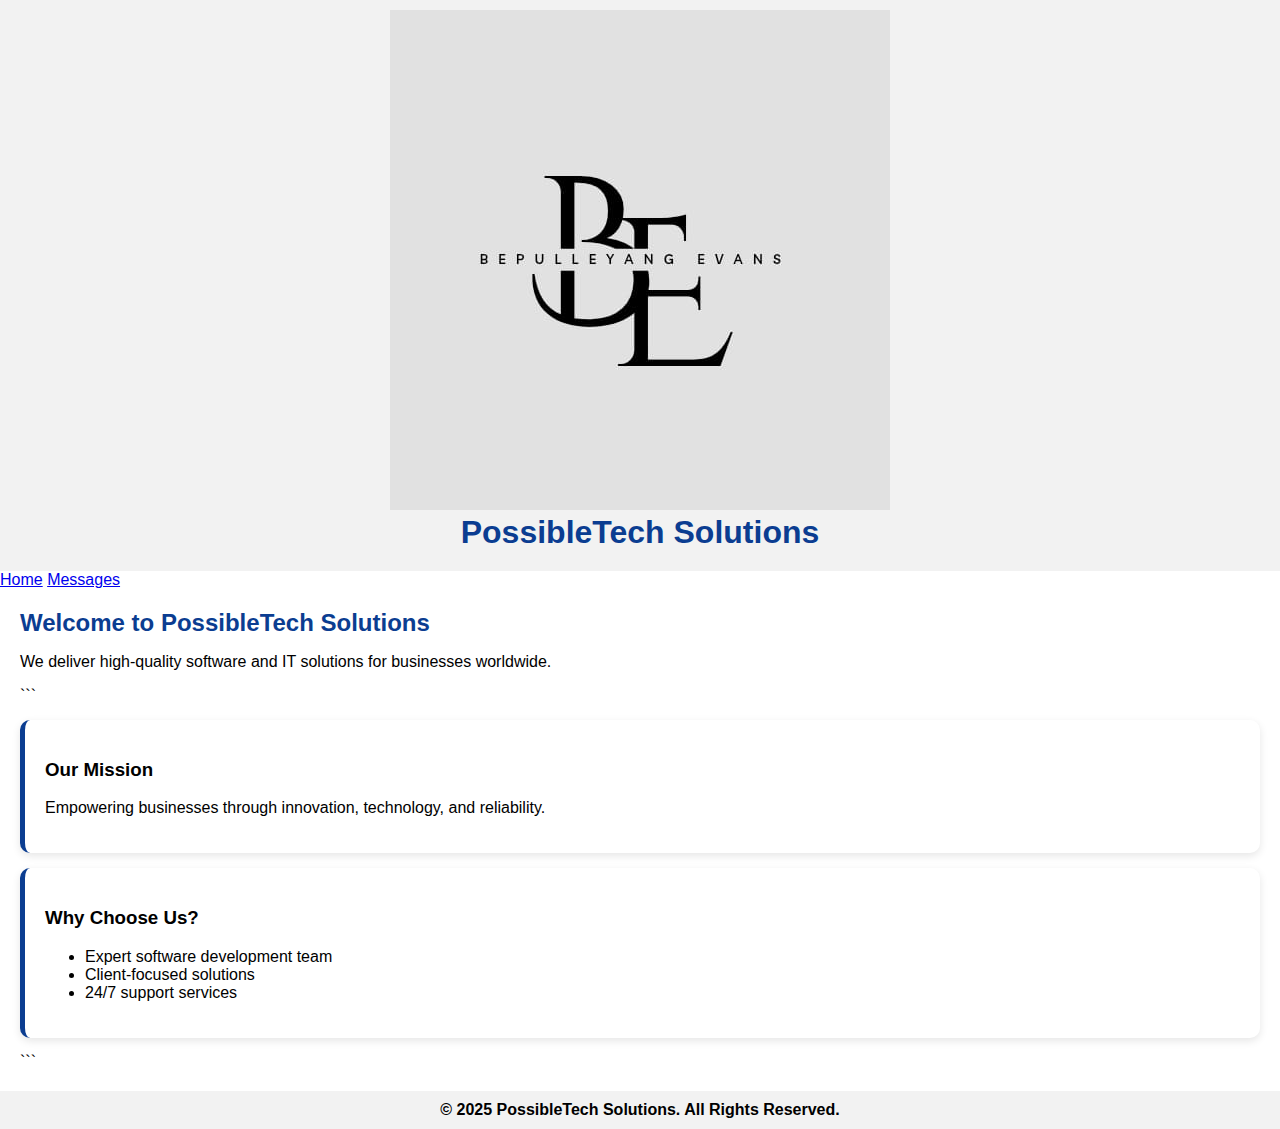
<file: css_basic/index.html>
<!DOCTYPE html>
<html lang="en">
  <head>
    <meta charset="UTF-8" />
    <meta http-equiv="X-UA-Compatible" content="IE=edge" />
    <meta name="viewport" content="width=device-width, initial-scale=1.0" />
    <link href="base.css"rel="stylesheet"/>
    <link href="styles.css"rel="stylesheet"/>
    <title>PossibleTECH -HOME</title>
  </head>
  <body class="works_on_smartphone">
    <header>
        <img src="mY logo.jpg" alt="PossibleTech Logo" />
        <h1>PossibleTech Solutions</h1>
    </header>

    <nav>
        <a href="index.html">Home</a>
        <a href="tweets.html">Messages</a>
    </nav>

    <main>
        <h2>Welcome to PossibleTech Solutions</h2>
        <p>
            We deliver high-quality software and IT solutions for businesses
            worldwide.
        </p>

          ```
        <div class="card">
            <h3>Our Mission</h3>
            <p>
              Empowering businesses through innovation, technology, and
              reliability.
            </p>
        </div>

        <div class="card">
            <h3>Why Choose Us?</h3>
            <ul>
              <li>Expert software development team</li>
              <li>Client-focused solutions</li>
              <li>24/7 support services</li>
            </ul>
        </div>
          ```
    </main>

        <footer>© 2025 PossibleTech Solutions. All Rights Reserved.</footer>
      </body>
    </html>
  </body>
</html>
</file>
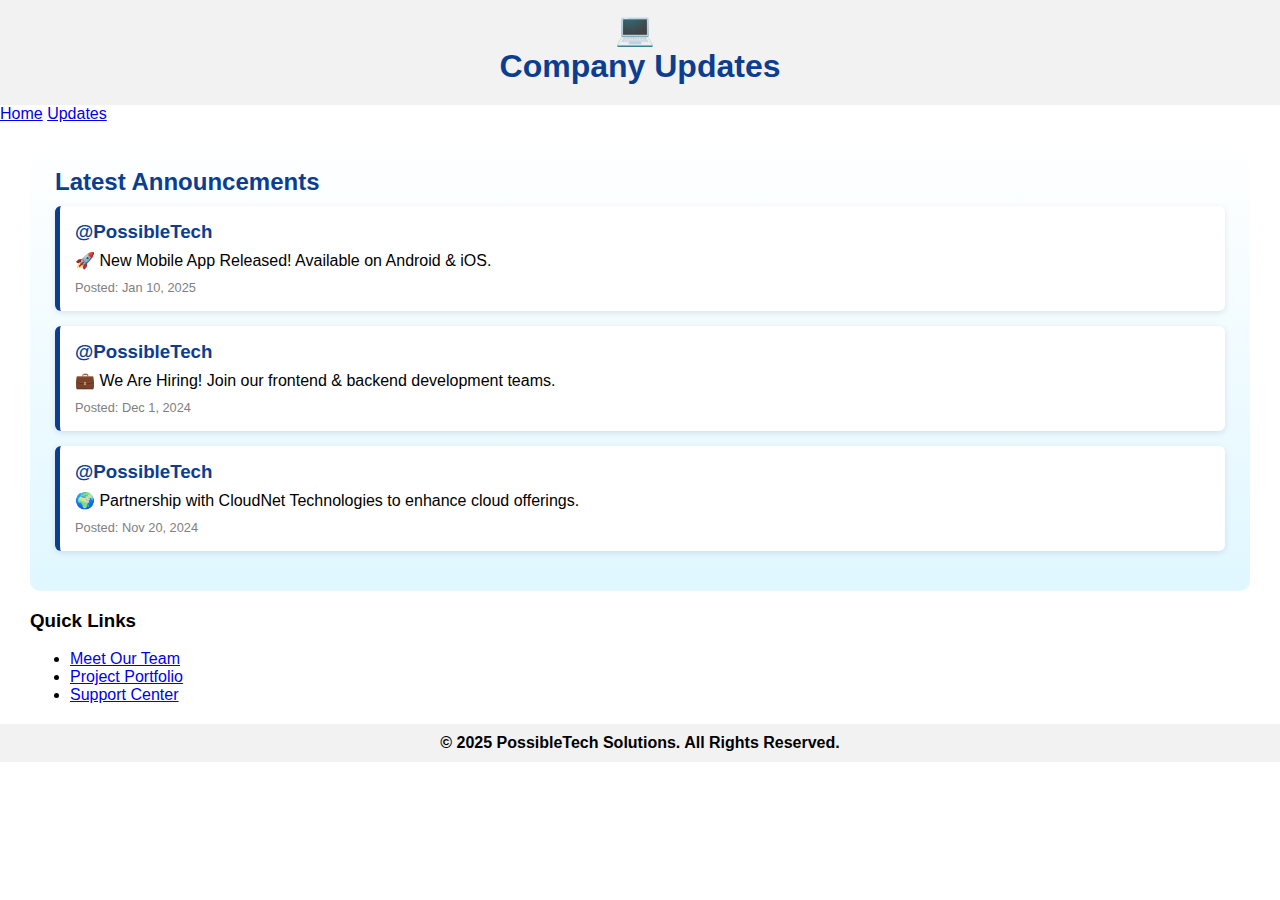
<file: css_basic/tweets.html>
<!DOCTYPE html>
<html lang="en">
<head>
    <meta charset="UTF-8" />
    <meta name="viewport" content="width=device-width, initial-scale=1.0" />

    <link href="base.css" rel="stylesheet" />
    <link href="styles.css" rel="stylesheet" />

    <title>PossibleTech Solutions - Updates</title>
</head>
<body class="works_on_smartphone">

<header>
    <span class="logo">&#128187;</span>
    <h1>Company Updates</h1>
</header>

<nav>
    <a href="index.html">Home</a>
    <a href="tweets.html">Updates</a>
</nav>

<main>
    <article>
        <h2>Latest Announcements</h2>

        <div class="tweet-card">
            <h3>@PossibleTech</h3>
            <p>🚀 New Mobile App Released! Available on Android & iOS.</p>
            <span class="time">Posted: Jan 10, 2025</span>
        </div>

        <div class="tweet-card">
            <h3>@PossibleTech</h3>
            <p>💼 We Are Hiring! Join our frontend & backend development teams.</p>
            <span class="time">Posted: Dec 1, 2024</span>
        </div>

        <div class="tweet-card">
            <h3>@PossibleTech</h3>
            <p>🌍 Partnership with CloudNet Technologies to enhance cloud offerings.</p>
            <span class="time">Posted: Nov 20, 2024</span>
        </div>
    </article>

    <aside>
        <h3>Quick Links</h3>
        <ul>
            <li><a href="#">Meet Our Team</a></li>
            <li><a href="#">Project Portfolio</a></li>
            <li><a href="#">Support Center</a></li>
        </ul>
    </aside>
</main>

<footer>
    © 2025 PossibleTech Solutions. All Rights Reserved.
</footer>

</body>
</html>
</file>
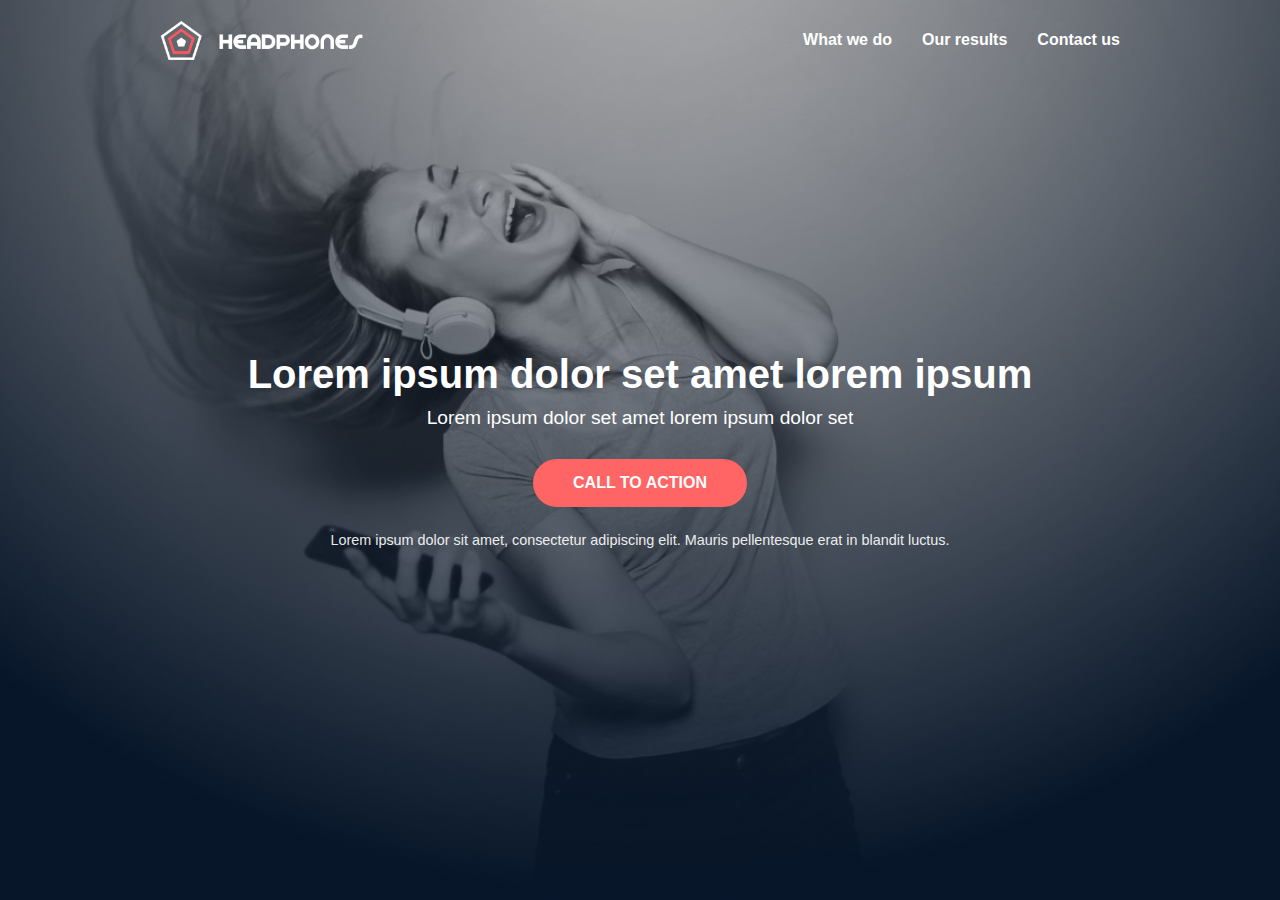
<file: headphones/0-index.html>
<!DOCTYPE html>
<html lang="en">
<head>
    <meta charset="UTF-8">
    <meta name="viewport" content="width=device-width, initial-scale=1.0">
    <title>Headphones</title>
    <link rel="stylesheet" href="0-styles.css">
</head>

<body>
    <!-- Header -->
    <header class="header">
        <div class="container header-content">
            <img src="images/logo_headphones.png" alt="Headphones logo" class="logo">

            <nav class="nav">
                <ul>
                    <li><a href="#">What we do</a></li>
                    <li><a href="#">Our results</a></li>
                    <li><a href="#">Contact us</a></li>
                </ul>
            </nav>

            <!-- Mobile menu icon -->
            <div class="hamburger">
                <span></span>
                <span></span>
                <span></span>
            </div>
        </div>
    </header>

    <!-- Hero Section -->
    <section class="hero">
        <div class="container hero-content">
            <h1>Lorem ipsum dolor set amet lorem ipsum</h1>
            <h2>Lorem ipsum dolor set amet lorem ipsum dolor set</h2>

            <a href="#" class="btn-primary">CALL TO ACTION</a>

            <p class="hero-text">
                Lorem ipsum dolor sit amet, consectetur adipiscing elit. 
                Mauris pellentesque erat in blandit luctus.
            </p>
        </div>
    </section>

</body>
</html>
</file>
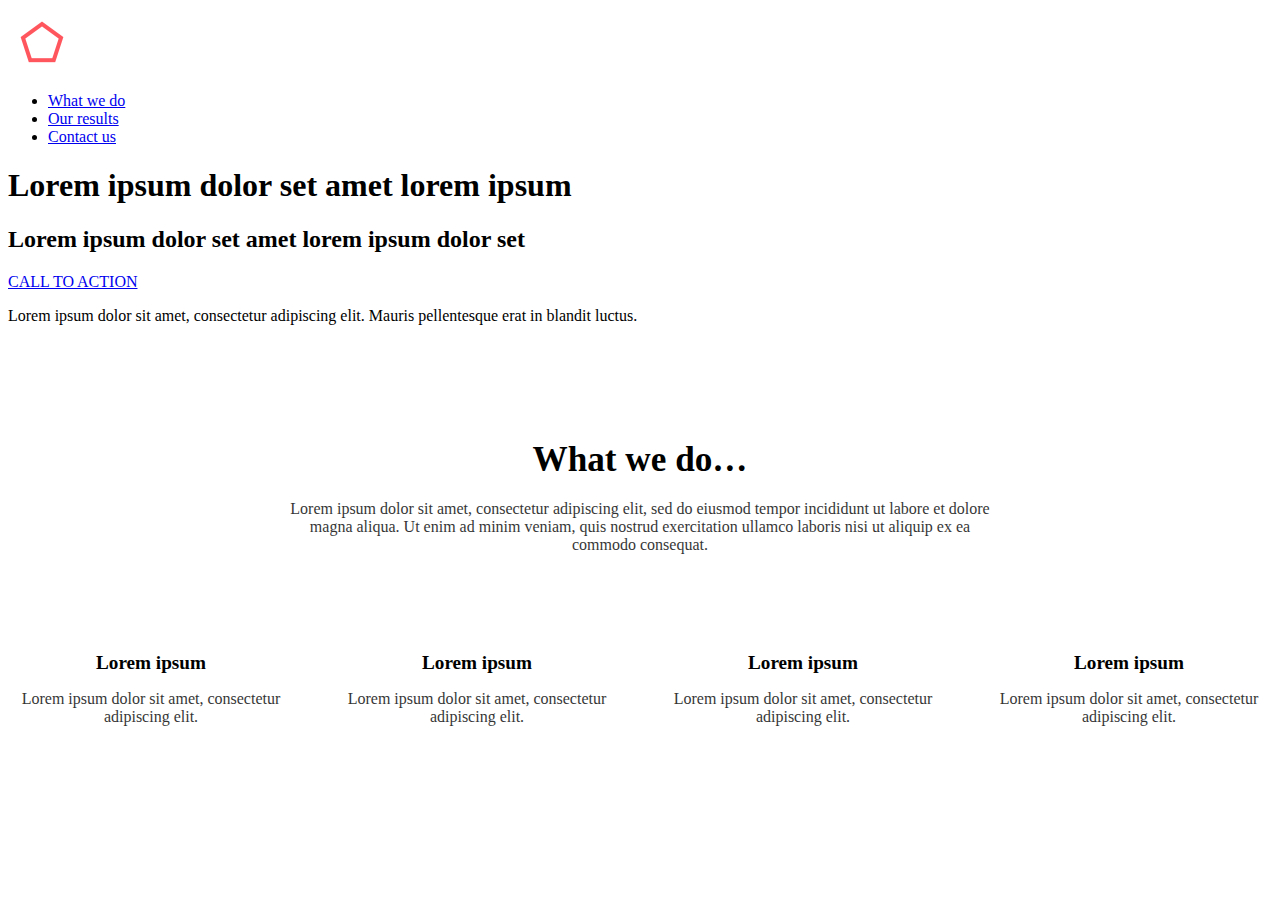
<file: headphones/1-index.html>
<!DOCTYPE html>
<html lang="en">
<head>
    <meta charset="UTF-8">
    <meta name="viewport" content="width=device-width, initial-scale=1.0">
    <title>Headphones</title>
    <link rel="stylesheet" href="1-styles.css">
</head>

<body>

    <!-- Header -->
    <header class="header">
        <div class="container header-content">
            <img src="images/logo_headphones.png" alt="Headphones Logo" class="logo">

            <nav class="nav">
                <ul>
                    <li><a href="#">What we do</a></li>
                    <li><a href="#">Our results</a></li>
                    <li><a href="#">Contact us</a></li>
                </ul>
            </nav>

            <!-- Mobile Hamburger -->
            <div class="hamburger">
                <span></span>
                <span></span>
                <span></span>
            </div>
        </div>
    </header>

    <!-- Hero -->
    <section class="hero">
        <div class="container hero-content">
            <h1>Lorem ipsum dolor set amet lorem ipsum</h1>
            <h2>Lorem ipsum dolor set amet lorem ipsum dolor set</h2>

            <a href="#" class="btn-primary">CALL TO ACTION</a>

            <p class="hero-text">
                Lorem ipsum dolor sit amet, consectetur adipiscing elit. 
                Mauris pellentesque erat in blandit luctus.
            </p>
        </div>
    </section>

    <!-- WHAT WE DO SECTION -->
    <section class="what-we-do">
        <div class="container">
            <h2 class="section-title">What we do…</h2>

            <p class="section-description">
                Lorem ipsum dolor sit amet, consectetur adipiscing elit, sed do eiusmod tempor
                incididunt ut labore et dolore magna aliqua. Ut enim ad minim veniam, quis nostrud
                exercitation ullamco laboris nisi ut aliquip ex ea commodo consequat.
            </p>

            <div class="icons-list">
                <!-- 1 -->
                <div class="icon-card">
                    <span class="holberton-icon holberton-icon-ic_sound"></span>
                    <h3>Lorem ipsum</h3>
                    <p>Lorem ipsum dolor sit amet, consectetur adipiscing elit.</p>
                </div>

                <!-- 2 -->
                <div class="icon-card">
                    <span class="holberton-icon holberton-icon-ic_video"></span>
                    <h3>Lorem ipsum</h3>
                    <p>Lorem ipsum dolor sit amet, consectetur adipiscing elit.</p>
                </div>

                <!-- 3 -->
                <div class="icon-card">
                    <span class="holberton-icon holberton-icon-ic_music"></span>
                    <h3>Lorem ipsum</h3>
                    <p>Lorem ipsum dolor sit amet, consectetur adipiscing elit.</p>
                </div>

                <!-- 4 -->
                <div class="icon-card">
                    <span class="holberton-icon holberton-icon-ic_hearing"></span>
                    <h3>Lorem ipsum</h3>
                    <p>Lorem ipsum dolor sit amet, consectetur adipiscing elit.</p>
                </div>
            </div>
        </div>
    </section>

</body>
</html>
</file>
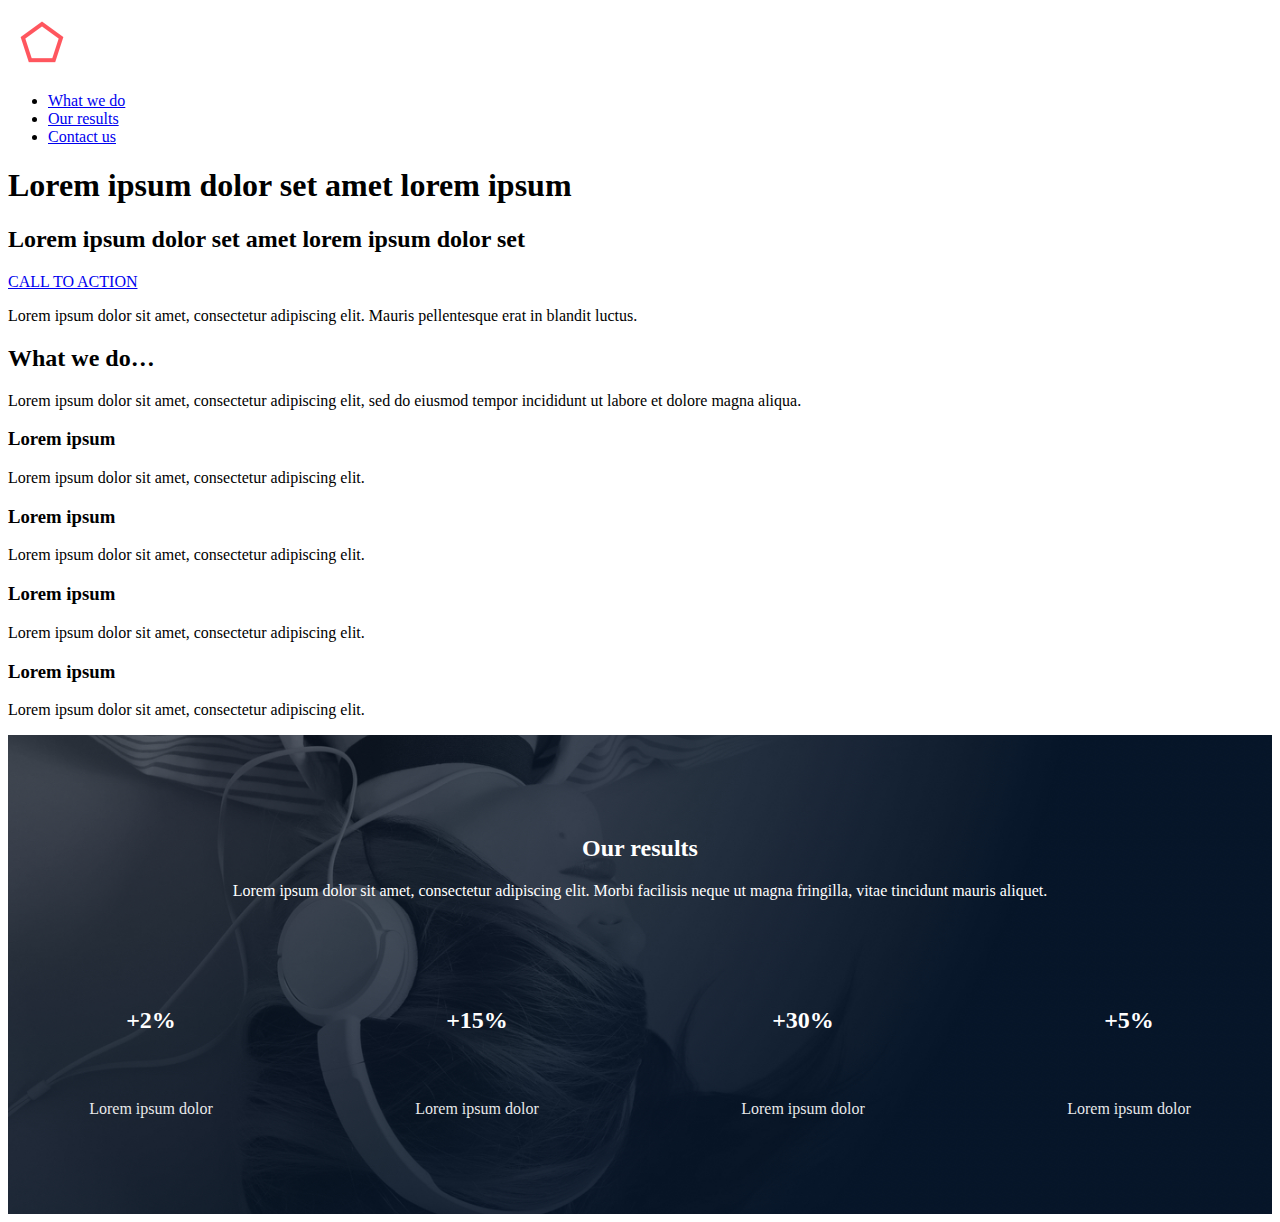
<file: headphones/2-index.html>
<!DOCTYPE html>
<html lang="en">
<head>
    <meta charset="UTF-8">
    <meta name="viewport" content="width=device-width, initial-scale=1.0">
    <title>Headphones</title>
    <link rel="stylesheet" href="2-styles.css">
</head>

<body>

    <!-- HEADER -->
    <header class="header">
        <div class="container header-content">
            <img src="images/logo_headphones.png" alt="Headphones Logo" class="logo">

            <nav class="nav">
                <ul>
                    <li><a href="#">What we do</a></li>
                    <li><a href="#">Our results</a></li>
                    <li><a href="#">Contact us</a></li>
                </ul>
            </nav>

            <!-- Hamburger -->
            <div class="hamburger">
                <span></span><span></span><span></span>
            </div>
        </div>
    </header>

    <!-- HERO -->
    <section class="hero">
        <div class="container hero-content">
            <h1>Lorem ipsum dolor set amet lorem ipsum</h1>
            <h2>Lorem ipsum dolor set amet lorem ipsum dolor set</h2>

            <a href="#" class="btn-primary">CALL TO ACTION</a>

            <p class="hero-text">
                Lorem ipsum dolor sit amet, consectetur adipiscing elit.
                Mauris pellentesque erat in blandit luctus.
            </p>
        </div>
    </section>

    <!-- WHAT WE DO -->
    <section class="what-we-do">
        <div class="container">
            <h2 class="section-title">What we do…</h2>
            <p class="section-description">
                Lorem ipsum dolor sit amet, consectetur adipiscing elit, sed do eiusmod tempor
                incididunt ut labore et dolore magna aliqua.
            </p>

            <div class="icons-list">
                <div class="icon-card">
                    <span class="holberton-icon holberton-icon-ic_sound"></span>
                    <h3>Lorem ipsum</h3>
                    <p>Lorem ipsum dolor sit amet, consectetur adipiscing elit.</p>
                </div>

                <div class="icon-card">
                    <span class="holberton-icon holberton-icon-ic_video"></span>
                    <h3>Lorem ipsum</h3>
                    <p>Lorem ipsum dolor sit amet, consectetur adipiscing elit.</p>
                </div>

                <div class="icon-card">
                    <span class="holberton-icon holberton-icon-ic_music"></span>
                    <h3>Lorem ipsum</h3>
                    <p>Lorem ipsum dolor sit amet, consectetur adipiscing elit.</p>
                </div>

                <div class="icon-card">
                    <span class="holberton-icon holberton-icon-ic_hearing"></span>
                    <h3>Lorem ipsum</h3>
                    <p>Lorem ipsum dolor sit amet, consectetur adipiscing elit.</p>
                </div>
            </div>
        </div>
    </section>

    <!-- OUR RESULTS -->
    <section class="our-results">
        <div class="container">
            <h2 class="section-title">Our results</h2>

            <p class="section-description">
                Lorem ipsum dolor sit amet, consectetur adipiscing elit. 
                Morbi facilisis neque ut magna fringilla, vitae tincidunt mauris aliquet.
            </p>

            <div class="results-list">
                <div class="result-card">
                    <div class="pentagon">
                        <span>+2%</span>
                    </div>
                    <p>Lorem ipsum dolor</p>
                </div>

                <div class="result-card">
                    <div class="pentagon">
                        <span>+15%</span>
                    </div>
                    <p>Lorem ipsum dolor</p>
                </div>

                <div class="result-card">
                    <div class="pentagon">
                        <span>+30%</span>
                    </div>
                    <p>Lorem ipsum dolor</p>
                </div>

                <div class="result-card">
                    <div class="pentagon">
                        <span>+5%</span>
                    </div>
                    <p>Lorem ipsum dolor</p>
                </div>
            </div>
        </div>
    </section>

</body>
</html>
</file>
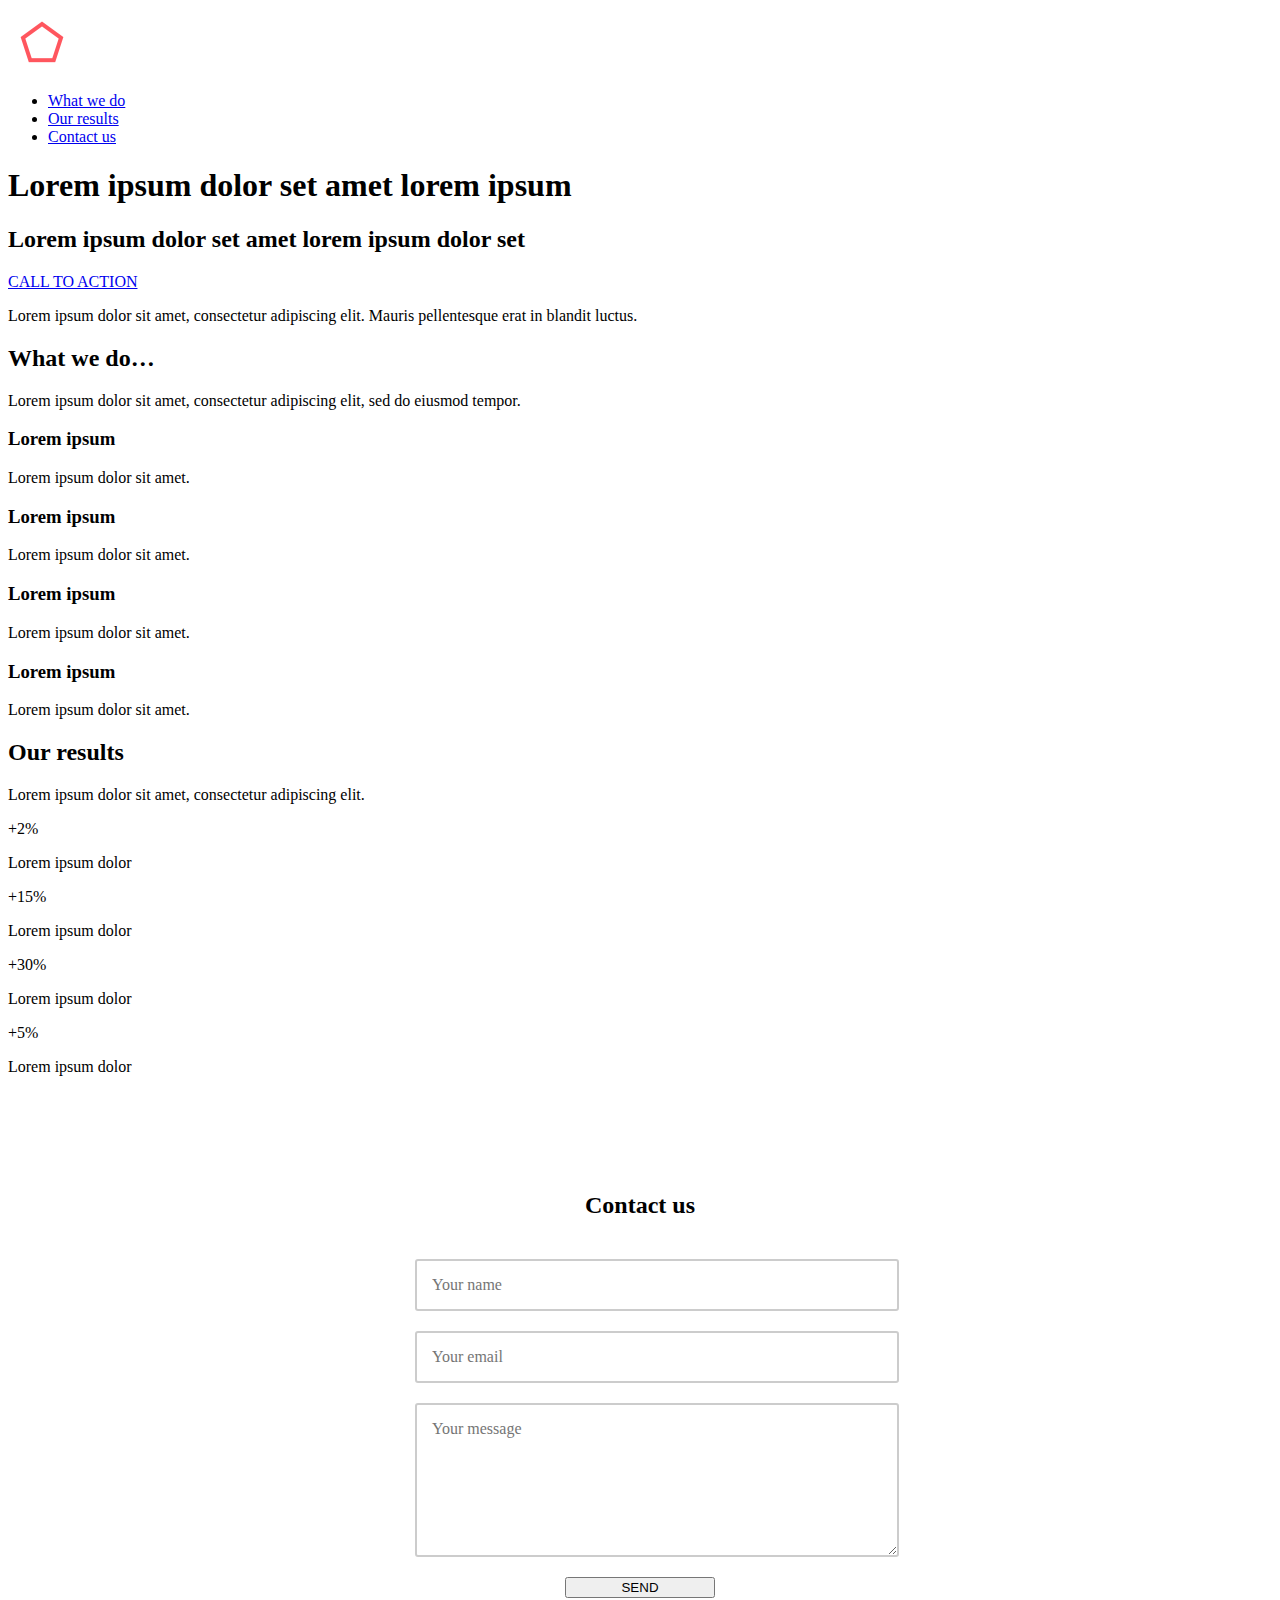
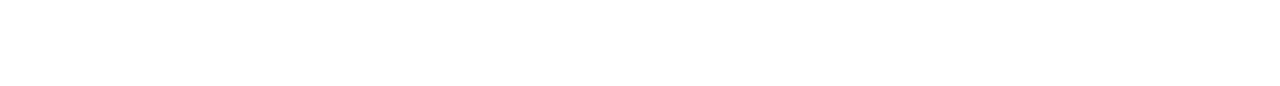
<file: headphones/3-index.html>
<!DOCTYPE html>
<html lang="en">
<head>
    <meta charset="UTF-8">
    <meta name="viewport" content="width=device-width, initial-scale=1.0">
    <title>Headphones</title>
    <link rel="stylesheet" href="3-styles.css">
</head>

<body>

    <!-- HEADER -->
    <header class="header">
        <div class="container header-content">
            <img src="images/logo_headphones.png" alt="Headphones Logo" class="logo">

            <nav class="nav">
                <ul>
                    <li><a href="#">What we do</a></li>
                    <li><a href="#">Our results</a></li>
                    <li><a href="#">Contact us</a></li>
                </ul>
            </nav>

            <div class="hamburger">
                <span></span><span></span><span></span>
            </div>
        </div>
    </header>

    <!-- HERO -->
    <section class="hero">
        <div class="container hero-content">
            <h1>Lorem ipsum dolor set amet lorem ipsum</h1>
            <h2>Lorem ipsum dolor set amet lorem ipsum dolor set</h2>

            <a href="#" class="btn-primary">CALL TO ACTION</a>

            <p class="hero-text">
                Lorem ipsum dolor sit amet, consectetur adipiscing elit.
                Mauris pellentesque erat in blandit luctus.
            </p>
        </div>
    </section>

    <!-- WHAT WE DO -->
    <section class="what-we-do">
        <div class="container">
            <h2 class="section-title">What we do…</h2>
            <p class="section-description">
                Lorem ipsum dolor sit amet, consectetur adipiscing elit, sed do eiusmod tempor.
            </p>

            <div class="icons-list">
                <div class="icon-card">
                    <span class="holberton-icon holberton-icon-ic_sound"></span>
                    <h3>Lorem ipsum</h3>
                    <p>Lorem ipsum dolor sit amet.</p>
                </div>

                <div class="icon-card">
                    <span class="holberton-icon holberton-icon-ic_video"></span>
                    <h3>Lorem ipsum</h3>
                    <p>Lorem ipsum dolor sit amet.</p>
                </div>

                <div class="icon-card">
                    <span class="holberton-icon holberton-icon-ic_music"></span>
                    <h3>Lorem ipsum</h3>
                    <p>Lorem ipsum dolor sit amet.</p>
                </div>

                <div class="icon-card">
                    <span class="holberton-icon holberton-icon-ic_hearing"></span>
                    <h3>Lorem ipsum</h3>
                    <p>Lorem ipsum dolor sit amet.</p>
                </div>
            </div>
        </div>
    </section>

    <!-- OUR RESULTS -->
    <section class="our-results">
        <div class="container">
            <h2 class="section-title">Our results</h2>

            <p class="section-description">
                Lorem ipsum dolor sit amet, consectetur adipiscing elit.
            </p>

            <div class="results-list">
                <div class="result-card">
                    <div class="pentagon"><span>+2%</span></div>
                    <p>Lorem ipsum dolor</p>
                </div>

                <div class="result-card">
                    <div class="pentagon"><span>+15%</span></div>
                    <p>Lorem ipsum dolor</p>
                </div>

                <div class="result-card">
                    <div class="pentagon"><span>+30%</span></div>
                    <p>Lorem ipsum dolor</p>
                </div>

                <div class="result-card">
                    <div class="pentagon"><span>+5%</span></div>
                    <p>Lorem ipsum dolor</p>
                </div>
            </div>
        </div>
    </section>

    <!-- CONTACT US -->
    <section class="contact">
        <div class="container">
            <h2 class="section-title">Contact us</h2>

            <form class="contact-form" autocomplete="on">
                <input type="text" name="name" placeholder="Your name" required minlength="2">
                <input type="email" name="email" placeholder="Your email" required>
                <textarea name="message" placeholder="Your message" required minlength="5"></textarea>

                <button type="submit" class="btn-primary contact-btn">SEND</button>
            </form>
        </div>
    </section>

</body>
</html>
</file>
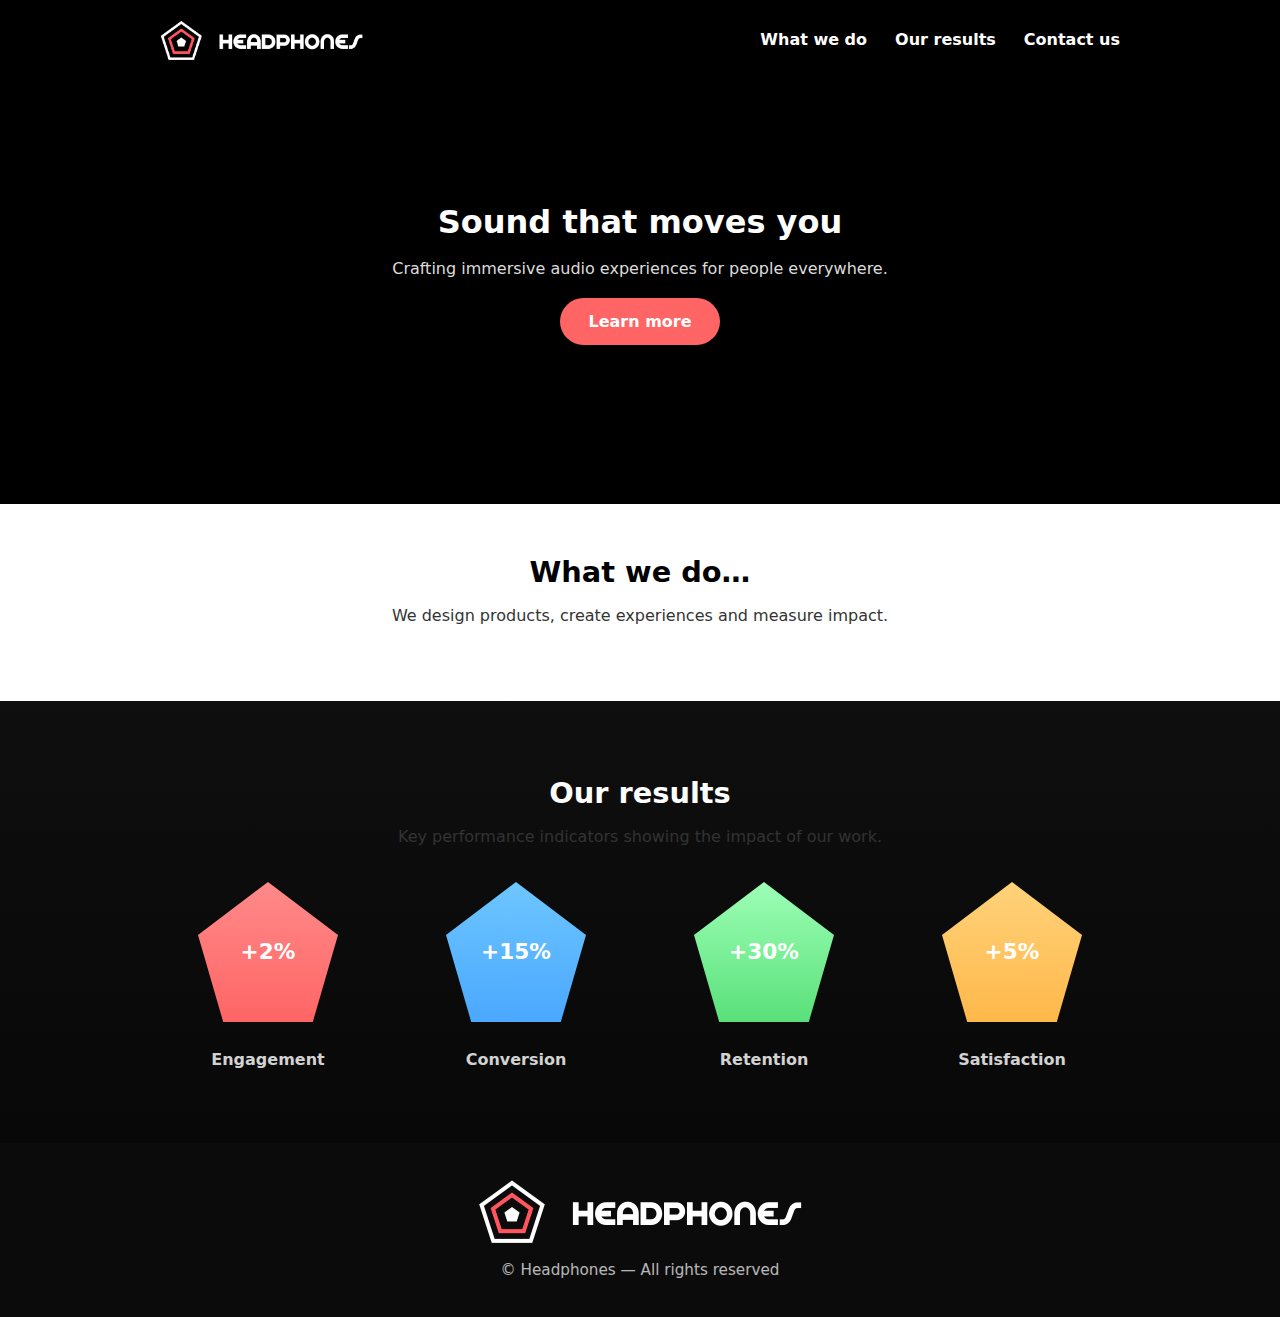
<file: headphones/6-index.html>
<!DOCTYPE html>
<html lang="en">
<head>
  <meta charset="utf-8" />
  <meta name="viewport" content="width=device-width,initial-scale=1" />
  <title>Headphones — Our Results (CSS Pentagons)</title>
  <link rel="stylesheet" href="6-styles.css">
</head>
<body>

  <!-- Header (kept minimal — reuse from previous tasks) -->
  <header class="header">
    <div class="container header-content">
      <img src="images/logo_headphones.png" alt="Headphones logo" class="logo">
      <nav class="nav">
        <ul>
          <li><a href="#">What we do</a></li>
          <li><a href="#">Our results</a></li>
          <li><a href="#">Contact us</a></li>
        </ul>
      </nav>
      <div class="hamburger" aria-hidden="true">
        <span></span><span></span><span></span>
      </div>
    </div>
  </header>

  <!-- Hero (placeholder content) -->
  <section class="hero">
    <div class="container hero-content">
      <h1>Sound that moves you</h1>
      <p class="hero-text">Crafting immersive audio experiences for people everywhere.</p>
      <a class="btn-primary" href="#">Learn more</a>
    </div>
  </section>

  <!-- What we do (kept short) -->
  <section class="what-we-do">
    <div class="container">
      <h2 class="section-title">What we do…</h2>
      <p class="section-description">We design products, create experiences and measure impact.</p>
    </div>
  </section>

  <!-- OUR RESULTS — pentagons drawn with HTML/CSS (no images) -->
  <section class="our-results">
    <div class="container">
      <h2 class="section-title">Our results</h2>
      <p class="section-description">Key performance indicators showing the impact of our work.</p>

      <div class="results-list">

        <div class="result-card">
          <div class="pentagon pentagon--a" aria-hidden="true">
            <div class="pentagon-face">
              <span class="stat">+2%</span>
            </div>
          </div>
          <p class="result-label">Engagement</p>
        </div>

        <div class="result-card">
          <div class="pentagon pentagon--b" aria-hidden="true">
            <div class="pentagon-face">
              <span class="stat">+15%</span>
            </div>
          </div>
          <p class="result-label">Conversion</p>
        </div>

        <div class="result-card">
          <div class="pentagon pentagon--c" aria-hidden="true">
            <div class="pentagon-face">
              <span class="stat">+30%</span>
            </div>
          </div>
          <p class="result-label">Retention</p>
        </div>

        <div class="result-card">
          <div class="pentagon pentagon--d" aria-hidden="true">
            <div class="pentagon-face">
              <span class="stat">+5%</span>
            </div>
          </div>
          <p class="result-label">Satisfaction</p>
        </div>

      </div>
    </div>
  </section>

  <!-- Footer (minimal) -->
  <footer class="footer">
    <div class="container footer-container">
      <img src="images/logo_headphones.png" alt="Headphones logo" class="footer-logo">
      <p class="footer-text">© Headphones — All rights reserved</p>
    </div>
  </footer>

</body>
</html>
</file>
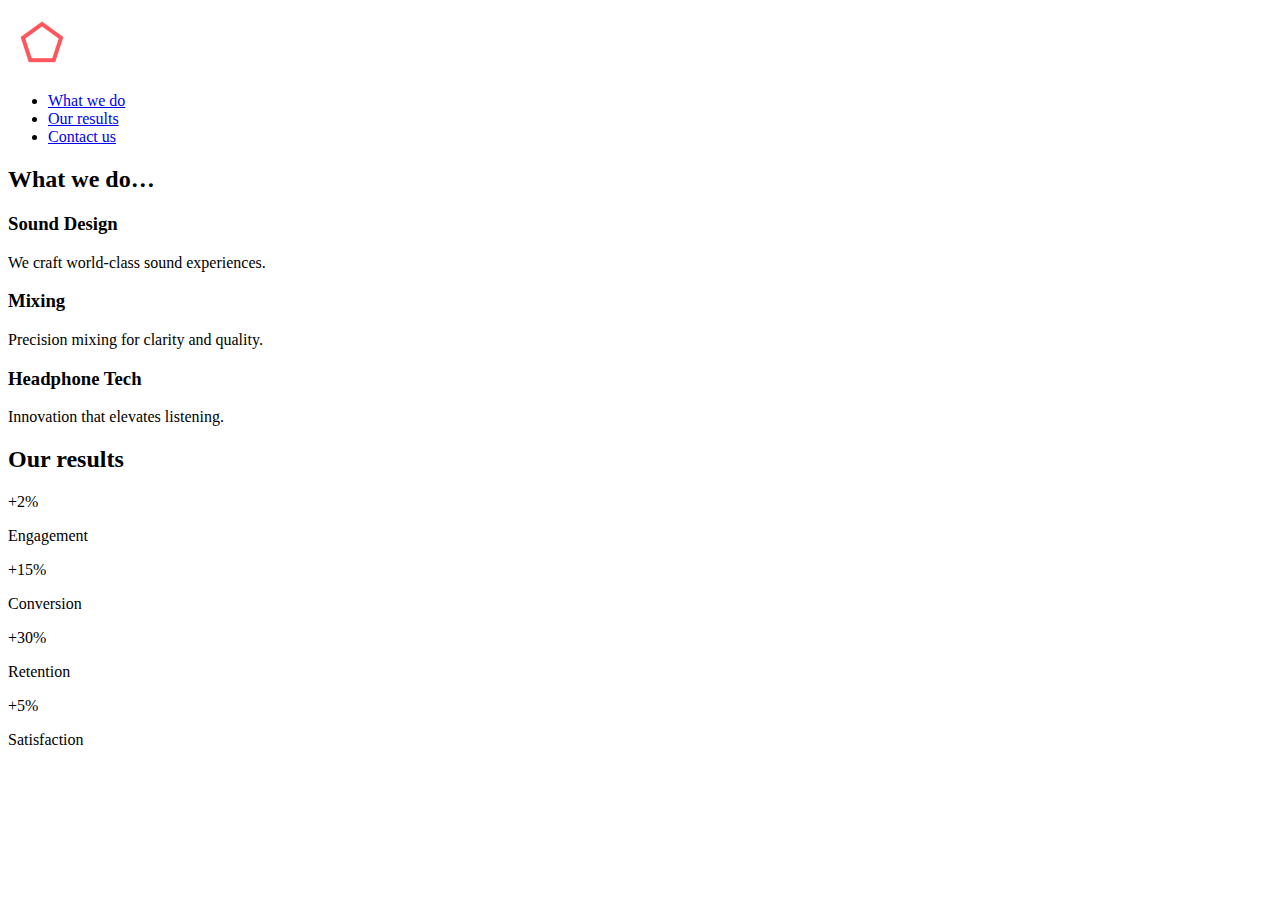
<file: headphones/7-index.html>
<!DOCTYPE html>
<html lang="en">
<head>
    <meta charset="UTF-8">
    <meta name="viewport" content="width=device-width, initial-scale=1.0">
    <title>Headphones – Animated</title>
    <link rel="stylesheet" href="7-styles.css">
</head>
<body>

<header class="header">
    <div class="container header-content">
        <img src="images/logo_headphones.png" class="logo" alt="">
        <nav class="nav">
            <ul>
                <li><a href="#what">What we do</a></li>
                <li><a href="#results">Our results</a></li>
                <li><a href="#contact">Contact us</a></li>
            </ul>
        </nav>
    </div>
</header>

<!--  HERO (same as before)  -->

<!-- WHAT WE DO SECTION -->
<section id="what" class="what-we-do">
    <div class="container">
        <h2 class="section-title fade-in">What we do…</h2>
        <div class="what-items">

            <div class="what-item wiggle-on-hover">
                <span class="icon holberton_school-icon-ic_sound"></span>
                <h3>Sound Design</h3>
                <p>We craft world-class sound experiences.</p>
            </div>

            <div class="what-item wiggle-on-hover">
                <span class="icon holberton_school-icon-ic_music"></span>
                <h3>Mixing</h3>
                <p>Precision mixing for clarity and quality.</p>
            </div>

            <div class="what-item wiggle-on-hover">
                <span class="icon holberton_school-icon-ic_headphones"></span>
                <h3>Headphone Tech</h3>
                <p>Innovation that elevates listening.</p>
            </div>

        </div>
    </div>
</section>

<!-- OUR RESULTS SECTION -->
<section id="results" class="our-results">
    <div class="container">
        <h2 class="section-title fade-in">Our results</h2>

        <div class="results-items">

            <div class="result-card bounce-loop">
                <div class="pentagon pentagon-a"><span>+2%</span></div>
                <p>Engagement</p>
            </div>

            <div class="result-card bounce-loop">
                <div class="pentagon pentagon-b"><span>+15%</span></div>
                <p>Conversion</p>
            </div>

            <div class="result-card bounce-loop">
                <div class="pentagon pentagon-c"><span>+30%</span></div>
                <p>Retention</p>
            </div>

            <div class="result-card bounce-loop">
                <div class="pentagon pentagon-d"><span>+5%</span></div>
                <p>Satisfaction</p>
            </div>

        </div>

    </div>
</section>

<!-- FOOTER (same as before) -->

</body>
</html>
</file>
<file: css_basic/base.css>
/* Basic page styling */
body {
    margin: 0;
    padding: 0;
    font-family: Arial, sans-serif;
}

main {
    margin: 20px;
}

header, footer {
    background: #f2f2f2;
    padding: 10px;
    text-align: center;
    font-weight: bold;
}
</file>
<file: css_basic/styles.css>
/* Custom styling for pages */

/* Logo */
.logo {
    font-size: 2rem;
    margin-right: 10px;
    vertical-align: middle;
}

/* Headings */
h1, h2 {
    color: #0b3d91;
    margin: 0 0 10px 0;
}

/* Cards */
.card {
    background: white;
    padding: 20px;
    margin: 15px 0;
    border-radius: 10px;
    border-left: 5px solid #0b3d91;
    box-shadow: 0 3px 8px rgba(0,0,0,0.1);
}

/* Article & Aside spacing */
article, aside {
    margin: 10px;
}

/* Tweet cards */
.tweet-card {
    background: white;
    padding: 15px;
    border-radius: 6px;
    border-left: 5px solid #0b3d91;
    margin-bottom: 15px;
    box-shadow: 0 2px 6px rgba(0,0,0,0.1);
}

.tweet-card h3 {
    margin: 0;
    color: #0b3d91;
}

.tweet-card p {
    margin: 8px 0;
}

.tweet-card .time {
    font-size: 0.8rem;
    color: gray;
}

/* Article gradient background */
article {
    background: linear-gradient(to bottom, #ffffff, #e0f7ff);
    padding: 25px;
    border-radius: 10px;
}

/* Buttons */
button {
    background: #ff6b00;
    color: white;
    border-radius: 8px;
    padding: 12px 20px;
    font-weight: bold;
    border: none;
    cursor: pointer;
}

button:hover {
    background: #e05500;
}

/* Lists with checkmarks */
article ul li {
    margin: 8px 0;
    padding-left: 20px;
    position: relative;
}

article ul li::before {
    content: "✔";
    position: absolute;
    left: 0;
    color: #0b3d91;
}
</file>
<file: headphones/1-styles.css>
/* ---------- CUSTOM ICON FONT ---------- */
@font-face {
    font-family: 'holberton_school-icon';
    src: url("holberton_school-icon/fonts/holberton_school-icon.woff2") format("woff2"),
         url("holberton_school-icon/fonts/holberton_school-icon.woff") format("woff");
    font-weight: normal;
    font-style: normal;
}

.holberton-icon {
    font-family: "holberton_school-icon";
    font-size: 4rem;
    color: var(--primary-color);
    display: inline-block;
    margin-bottom: 15px;
}

/* ---------- WHAT WE DO SECTION ---------- */
.what-we-do {
    background: #ffffff;
    color: #000;
    padding: 70px 0;
    text-align: center;
}

.section-title {
    font-size: 2.2rem;
    font-weight: 700;
    margin-bottom: 20px;
}

.section-description {
    max-width: 700px;
    margin: 0 auto 60px;
    font-size: 1rem;
    opacity: 0.8;
}

.icons-list {
    display: flex;
    justify-content: space-between;
    flex-wrap: wrap;
    gap: 40px;
}

.icon-card {
    flex: 1 1 calc(25% - 40px);
    min-width: 200px;
}

.icon-card h3 {
    margin-bottom: 10px;
    font-size: 1.2rem;
}

.icon-card p {
    opacity: 0.8;
}

/* ---------- MOBILE (≤480px) ---------- */
@media (max-width: 480px) {
    .icons-list {
        flex-direction: column;
        align-items: center;
        gap: 50px;
    }

    .icon-card {
        max-width: 250px;
    }
}
</file>
<file: headphones/2-styles.css>
/* ---------- OUR RESULTS SECTION ---------- */
.our-results {
    background: url("images/headphones_hero_2.jpg") no-repeat center/cover;
    color: #fff;
    text-align: center;
    padding: 80px 0;
}

.results-list {
    display: flex;
    justify-content: space-between;
    flex-wrap: wrap;
    gap: 40px;
    margin-top: 60px;
}

/* Reusable card structure, same idea as icon-card */
.result-card {
    flex: 1 1 calc(25% - 40px);
    min-width: 200px;
}

/* Pentagon shape using clip-path */
.pentagon {
    width: 120px;
    height: 120px;
    margin: 0 auto 20px;
    background: var(--primary-color);
    clip-path: polygon(
        50% 0%,
        100% 38%,
        82% 100%,
        18% 100%,
        0 38%
    );
    display: flex;
    justify-content: center;
    align-items: center;
}

.pentagon span {
    font-size: 1.5rem;
    font-weight: 700;
    color: #fff;
}

.result-card p {
    margin-top: 10px;
    opacity: 0.9;
}

/* ---------- MOBILE (≤480px) ---------- */
@media (max-width: 480px) {
    .results-list {
        flex-direction: column;
        align-items: center;
        gap: 50px;
    }

    .pentagon {
        width: 150px;
        height: 150px;
    }
}
</file>
<file: headphones/3-styles.css>
/* ---------- CONTACT SECTION ---------- */
.contact {
    background: #ffffff;
    color: #000;
    text-align: center;
    padding: 80px 0;
}

.contact-form {
    max-width: 450px;
    margin: 40px auto 0;
    display: flex;
    flex-direction: column;
    gap: 20px;
}

/* Inputs & textarea */
.contact-form input,
.contact-form textarea {
    width: 100%;
    padding: 15px;
    border: 2px solid #ccc;
    border-radius: 3px;
    font-size: 1rem;
    font-family: inherit;
    transition: border-color 0.3s ease, transform 0.2s ease;
}

/* Hover & focus animation */
.contact-form input:focus,
.contact-form textarea:focus {
    border-color: var(--primary-color);
    outline: none;
    transform: scale(1.02);
}

.contact-form textarea {
    height: 120px;
    resize: vertical;
}

/* Button */
.contact-btn {
    width: 150px;
    margin: 0 auto;
    text-align: center;
}

/* ---------- MOBILE (≤480px) ---------- */
@media (max-width: 480px) {
    .contact-form {
        padding: 0 15px;
    }
}
</file>
<file: headphones/7-styles.css>
/* ===================================================
   ANIMATIONS — GLOBAL
   =================================================== */

@keyframes fadeInUp {
    0% { opacity: 0; transform: translateY(20px); }
    100% { opacity: 1; transform: translateY(0); }
}

.fade-in {
    animation: fadeInUp 1.2s ease forwards;
}

/* WHAT WE DO — hover wiggle */
@keyframes wiggle {
    0%, 100% { transform: rotate(0); }
    25% { transform: rotate(2deg); }
    50% { transform: rotate(-2deg); }
    75% { transform: rotate(1deg); }
}

.wiggle-on-hover:hover {
    animation: wiggle 0.4s ease;
}

/* OUR RESULTS — bouncing pentagons */
@keyframes bounce {
    0%, 100% { transform: translateY(0) scale(1); }
    50% { transform: translateY(-10px) scale(1.05); }
}

.bounce-loop {
    animation: bounce 2.5s ease-in-out infinite;
}

/* Strong hover effect */
.result-card:hover .pentagon {
    transform: scale(1.08) rotate(4deg);
    transition: 0.3s ease;
}

/* Make sure pentagon transitions exist */
.pentagon {
    transition: transform 0.3s ease;
}
</file>
<file: headphones/0-styles.css>
/* ------------ RESET ------------ */
* {
    margin: 0;
    padding: 0;
    box-sizing: border-box;
}

img {
    max-width: 100%;
    display: block;
}

ul {
    list-style: none;
}

/* ------------ VARIABLES ------------ */
:root {
    --primary-color: #FF6565;
    --text-light: #ffffff;
    --max-width: 1000px;
    --font-main: "Source Sans Pro", sans-serif;
}

/* ------------ GLOBAL ------------ */
body {
    font-family: var(--font-main);
    background: #000;
    color: var(--text-light);
}

.container {
    max-width: var(--max-width);
    margin: 0 auto;
    padding: 0 20px;
}

/* ------------ HEADER ------------ */
.header {
    padding: 20px 0;
    position: absolute;
    width: 100%;
    top: 0;
}

.header-content {
    display: flex;
    justify-content: space-between;
    align-items: center;
}

.logo {
    height: 40px;
}

.nav ul {
    display: flex;
    gap: 30px;
}

.nav a {
    color: var(--text-light);
    text-decoration: none;
    font-weight: 600;
}

.nav a:hover,
.nav a:active {
    color: var(--primary-color);
}

/* Mobile menu hidden in desktop */
.hamburger {
    display: none;
}

/* ------------ HERO ------------ */
.hero {
    height: 100vh;
    background: url("images/headphones_hero_1.jpg") no-repeat center/cover;
    display: flex;
    align-items: center;
    text-align: center;
}

.hero-content h1 {
    font-size: 2.5rem;
    margin-bottom: 10px;
}

.hero-content h2 {
    font-size: 1.2rem;
    font-weight: 400;
    margin-bottom: 30px;
}

.btn-primary {
    display: inline-block;
    background: var(--primary-color);
    padding: 15px 40px;
    border-radius: 25px;
    color: #fff;
    text-decoration: none;
    font-weight: bold;
    margin-bottom: 25px;
}

.btn-primary:hover,
.btn-primary:active {
    opacity: 0.9;
}

.hero-text {
    max-width: 650px;
    margin: 0 auto;
    font-size: 0.9rem;
    opacity: 0.9;
}

/* ------------ MOBILE (<480px) ------------ */
@media (max-width: 480px) {

    /* Hide desktop nav */
    .nav {
        display: none;
    }

    /* Show hamburger */
    .hamburger {
        display: flex;
        flex-direction: column;
        gap: 5px;
        cursor: pointer;
    }

    .hamburger span {
        width: 25px;
        height: 3px;
        background: var(--text-light);
    }

    .hero {
        background: url("images/headphones_hero_mobile.jpg") no-repeat center/cover;
        padding-top: 120px;
    }

    .hero-content h1 {
        font-size: 1.8rem;
    }
}
</file>
<file: headphones/6-styles.css>
/* ---------- RESET & BASICS ---------- */
* { box-sizing: border-box; margin: 0; padding: 0; }
html,body { height: 100%; }
img { max-width: 100%; display: block; }
ul { list-style: none; }

/* ---------- VARIABLES ---------- */
:root{
  --max-width: 1000px;
  --primary: #FF6565;
  --muted: #666;
  --bg-dark: #0b0b0b;
  --white: #ffffff;
  --card-gap: 32px;
  --break-mobile: 480px;
  --font-main: "Source Sans Pro", system-ui, -apple-system, "Segoe UI", Roboto, "Helvetica Neue", Arial;
}

/* ---------- LAYOUT ---------- */
body{
  font-family: var(--font-main);
  background: #000;
  color: var(--white);
  line-height: 1.45;
}

.container{
  max-width: var(--max-width);
  margin: 0 auto;
  padding: 0 20px;
}

/* ---------- HEADER ---------- */
.header{
  position: absolute;
  width: 100%;
  top: 0;
  padding: 20px 0;
}
.header-content{
  display:flex;
  align-items:center;
  justify-content:space-between;
}
.logo{ height:40px; }
.nav ul{ display:flex; gap:28px; align-items:center; }
.nav a{ color:var(--white); text-decoration:none; font-weight:600; }
.nav a:hover{ color:var(--primary); }
.hamburger{ display:none; }

/* ---------- HERO ---------- */
.hero{
  min-height: 56vh;
  display:flex;
  align-items:center;
  text-align:center;
  padding: 100px 0 60px;
  background: linear-gradient(180deg, rgba(0,0,0,0.6), rgba(0,0,0,0.6));
}
.hero-content h1{ font-size:2rem; margin-bottom:12px; }
.hero-text{ color: #dcdcdc; margin-bottom:18px; }
.btn-primary{
  display:inline-block;
  background:var(--primary);
  color:var(--white);
  text-decoration:none;
  padding:12px 28px;
  border-radius:24px;
  font-weight:700;
}
.btn-primary:hover{ opacity:0.9; }

/* ---------- WHAT WE DO ---------- */
.what-we-do{
  background:#fff;
  color:#000;
  padding:48px 0;
  text-align:center;
}
.section-title{ font-size:1.8rem; margin-bottom:10px; color:inherit; }
.section-description{ max-width:720px; margin:0 auto 26px; color: #333; }

/* ---------- OUR RESULTS (NO IMAGE) ---------- */
.our-results{
  background: linear-gradient(180deg, rgba(15,15,15,0.98), rgba(8,8,8,0.98));
  color:var(--white);
  padding:72px 0;
  text-align:center;
}
.results-list{
  display:flex;
  gap:var(--card-gap);
  justify-content:space-between;
  align-items:flex-start;
  margin-top:34px;
  flex-wrap:wrap;
}

/* Reusable card */
.result-card{
  flex:1 1 calc(25% - var(--card-gap));
  min-width:180px;
  display:flex;
  flex-direction:column;
  align-items:center;
}

/* ---------- PENTAGON ---------- */
/* We use clip-path to form a pentagon.
   Structure: .pentagon > .pentagon-face > .stat
   The .pentagon element creates padding and responsive scaling; the face is the colored shape.
*/

.pentagon{
  width: 120px;
  height: 120px;
  display:flex;
  align-items:center;
  justify-content:center;
  margin-bottom:18px;
  /* center the inner face for possible 3D/shine effects */
  position:relative;
}

/* The visible pentagon face */
.pentagon-face{
  width:100%;
  height:100%;
  display:flex;
  align-items:center;
  justify-content:center;
  clip-path: polygon(
    50% 0%,
    100% 38%,
    82% 100%,
    18% 100%,
    0 38%
  );
  box-shadow: 0 6px 18px rgba(0,0,0,0.45);
  transform-origin: center center;
  transition: transform 240ms ease, box-shadow 240ms ease;
}

/* stat text */
.stat{
  font-size:1.25rem;
  font-weight:800;
  color: #fff;
}

/* hover effect for desktops */
.result-card:hover .pentagon-face{
  transform: translateY(-6px) scale(1.04);
  box-shadow: 0 18px 36px rgba(0,0,0,0.55);
}

/* Different color variants for each pentagon */
.pentagon--a .pentagon-face{ background: linear-gradient(180deg, #ff8a8a 0%, #ff6565 100%); }
.pentagon--b .pentagon-face{ background: linear-gradient(180deg, #6ec6ff 0%, #4aa8ff 100%); }
.pentagon--c .pentagon-face{ background: linear-gradient(180deg, #9dffb6 0%, #5ae07a 100%); }
.pentagon--d .pentagon-face{ background: linear-gradient(180deg, #ffd27a 0%, #ffb84a 100%); }

/* label under each pentagon */
.result-label{
  color:#ddd;
  margin-top:8px;
  font-weight:600;
  opacity:0.95;
}

/* ---------- FOOTER ---------- */
.footer{ background:var(--bg-dark); color:var(--white); padding:36px 0; text-align:center; }
.footer-container{ display:flex; align-items:center; justify-content:center; gap:16px; flex-direction:column; }
.footer-text{ opacity:0.7; font-size:0.95rem; }

/* ---------- RESPONSIVE: MOBILE ---------- */
@media (max-width: 480px){
  .nav{ display:none; }
  .hamburger{ display:block; }
  .hero{ padding: 120px 0 40px; }
  .results-list{
    flex-direction:column;
    align-items:center;
    gap:28px;
  }
  .result-card{ flex: 0 1 260px; }
  .pentagon{ width:150px; height:150px; }
  .stat{ font-size:1.35rem; }
}

/* ---------- RESPONSIVE: TABLET/LARGER ---------- */
@media (min-width: 1200px){
  .pentagon{ width:140px; height:140px; }
  .stat{ font-size:1.35rem; }
}
</file>
